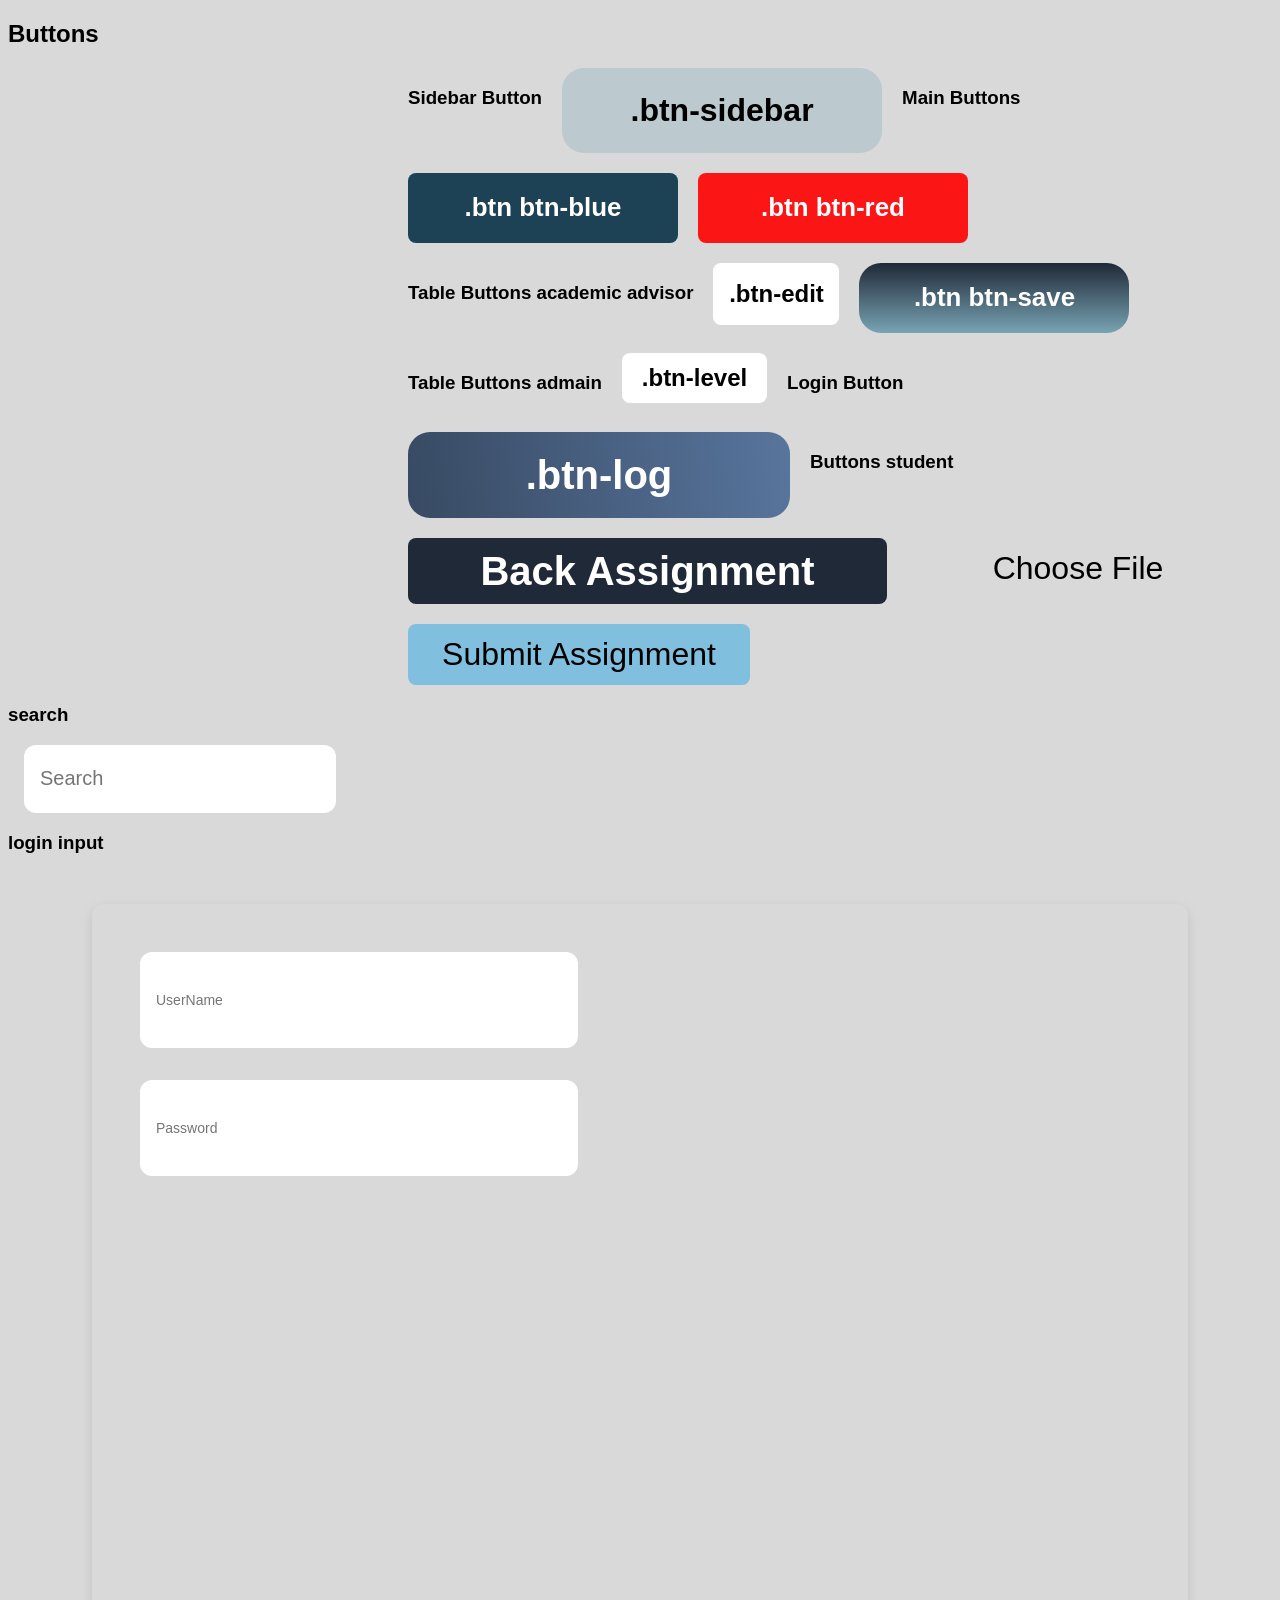
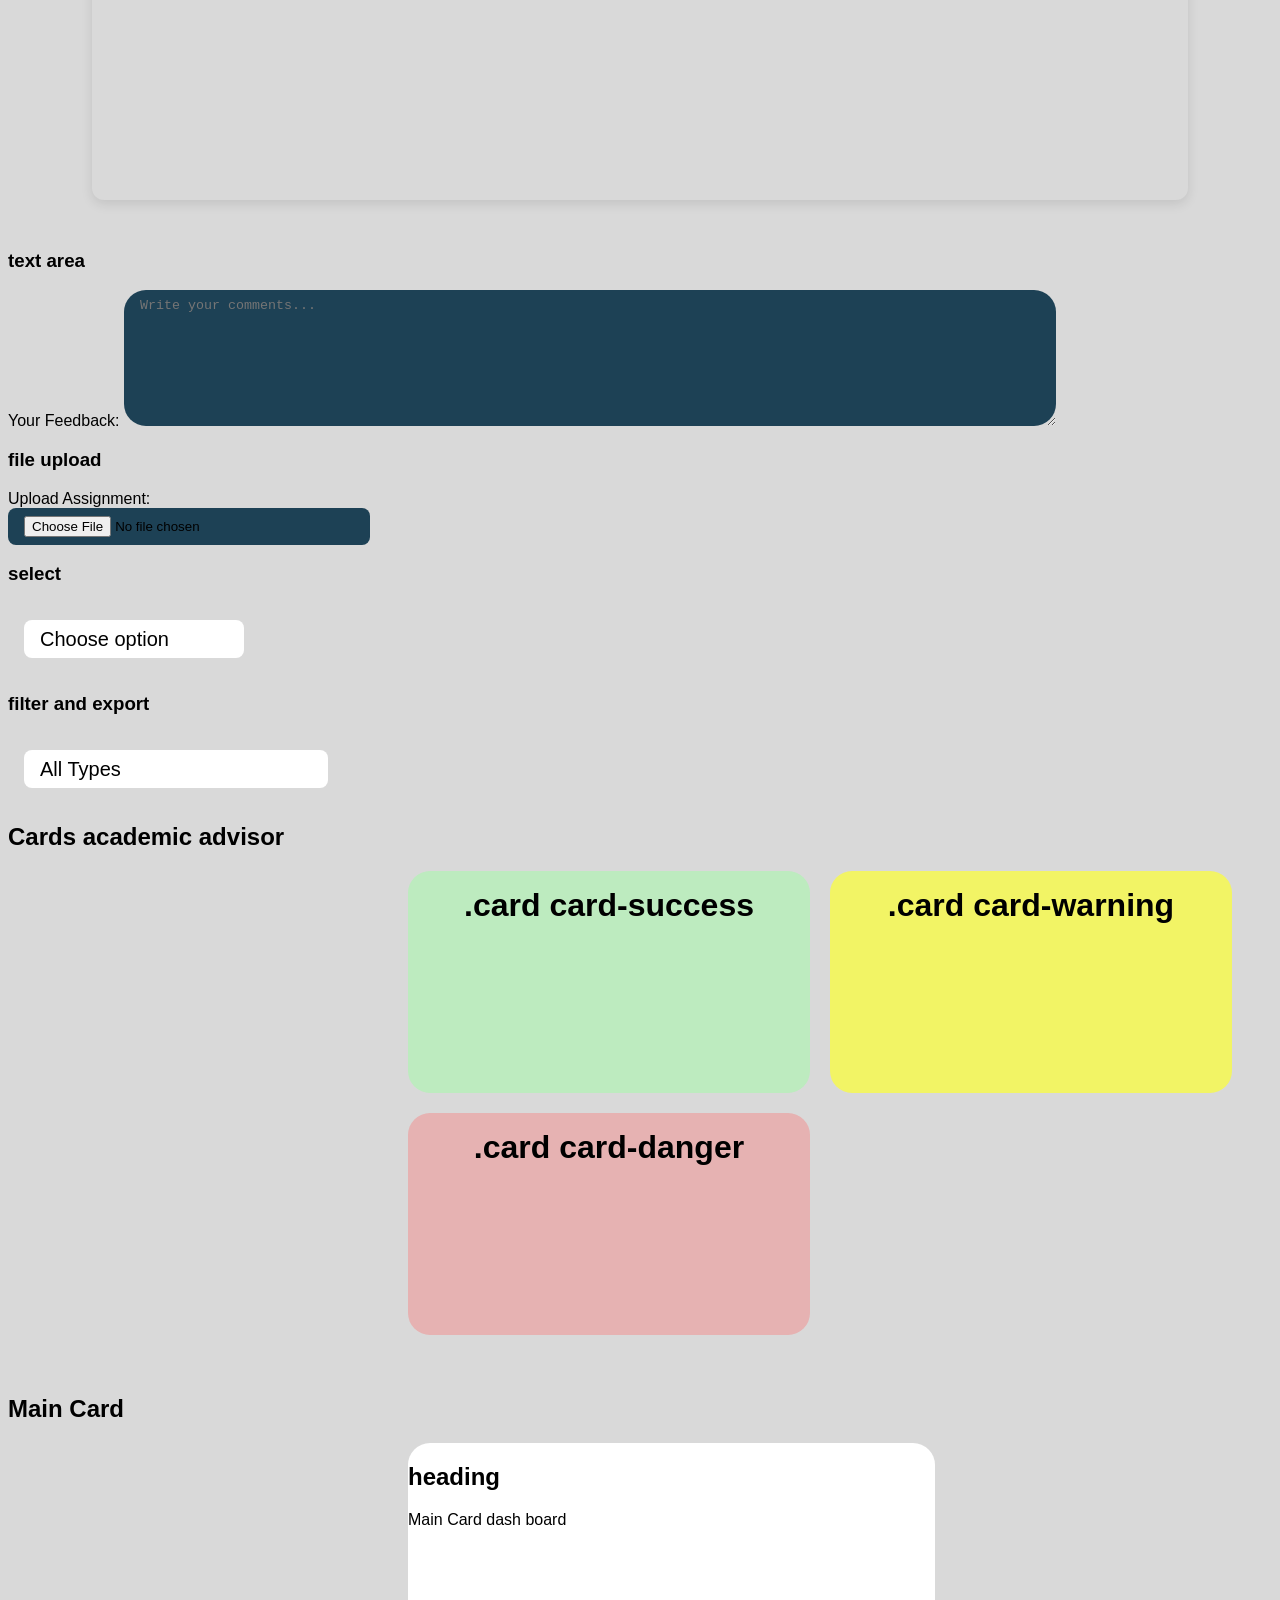
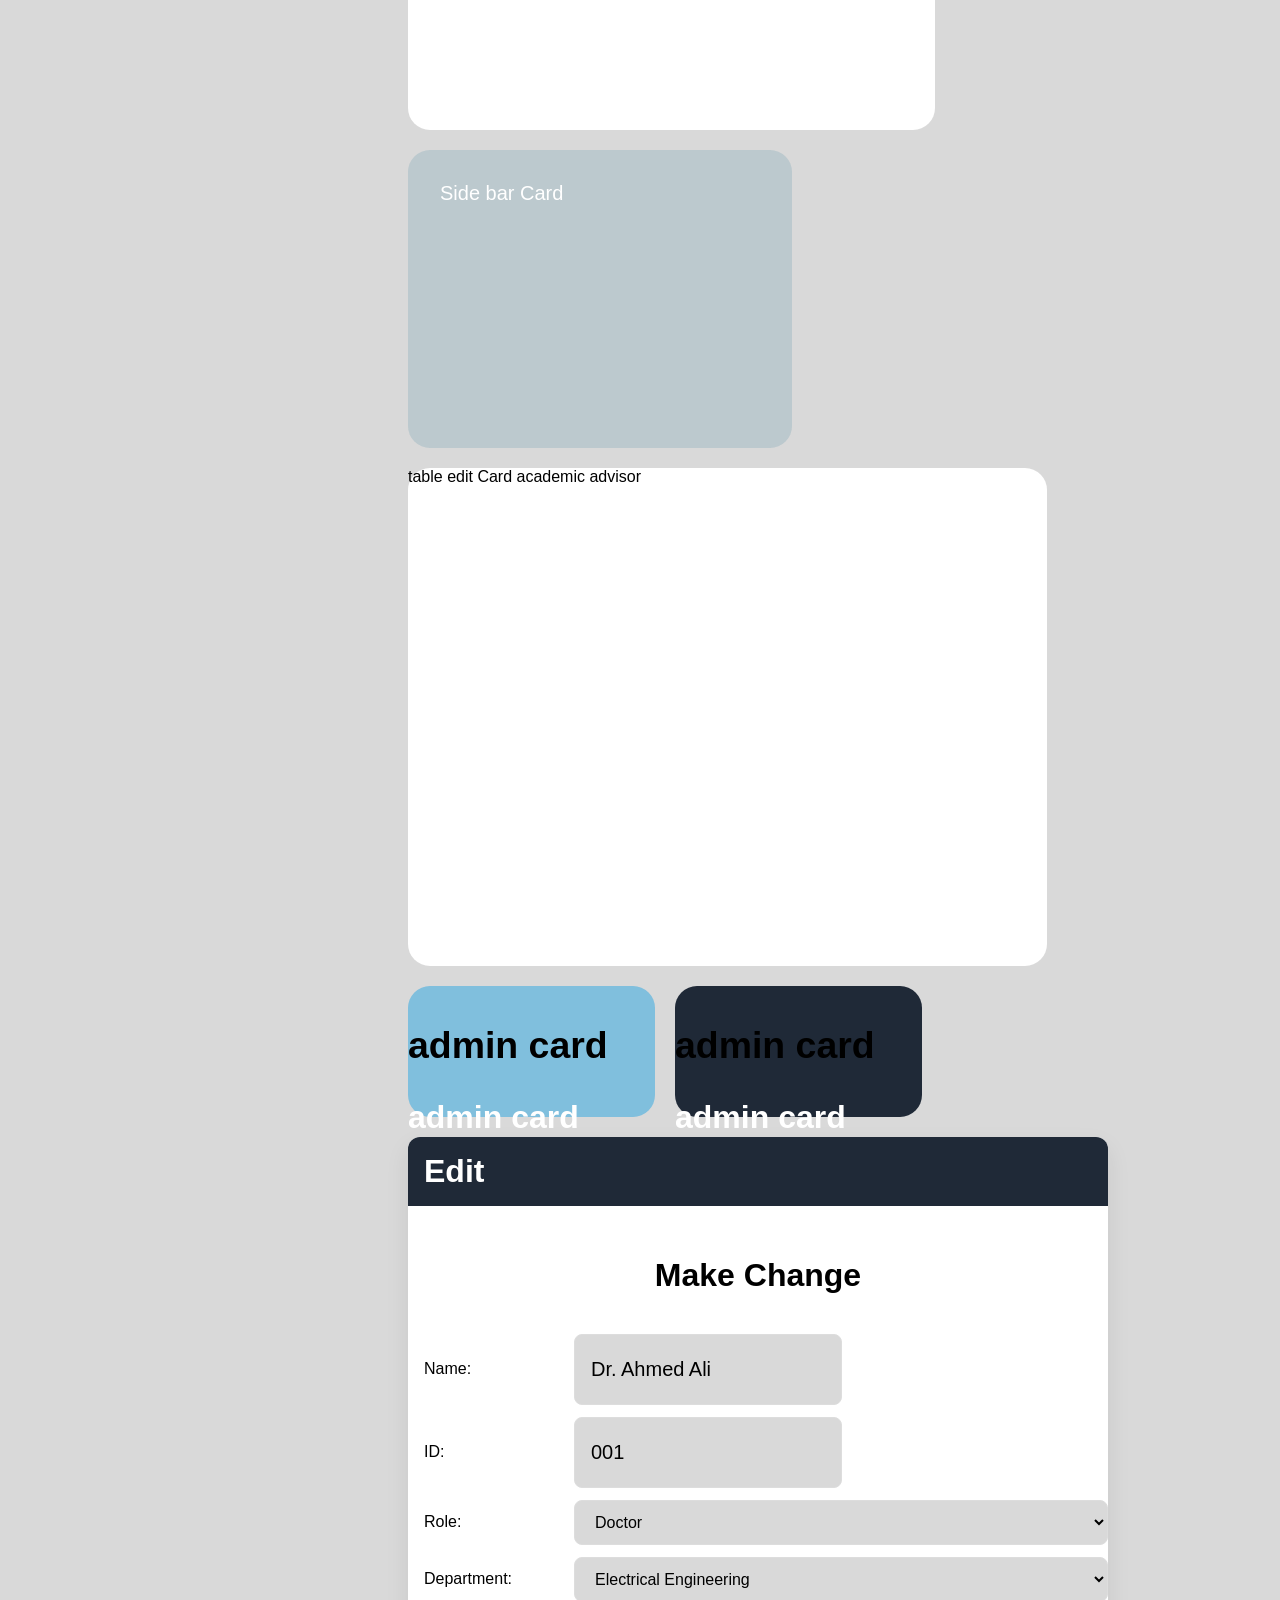
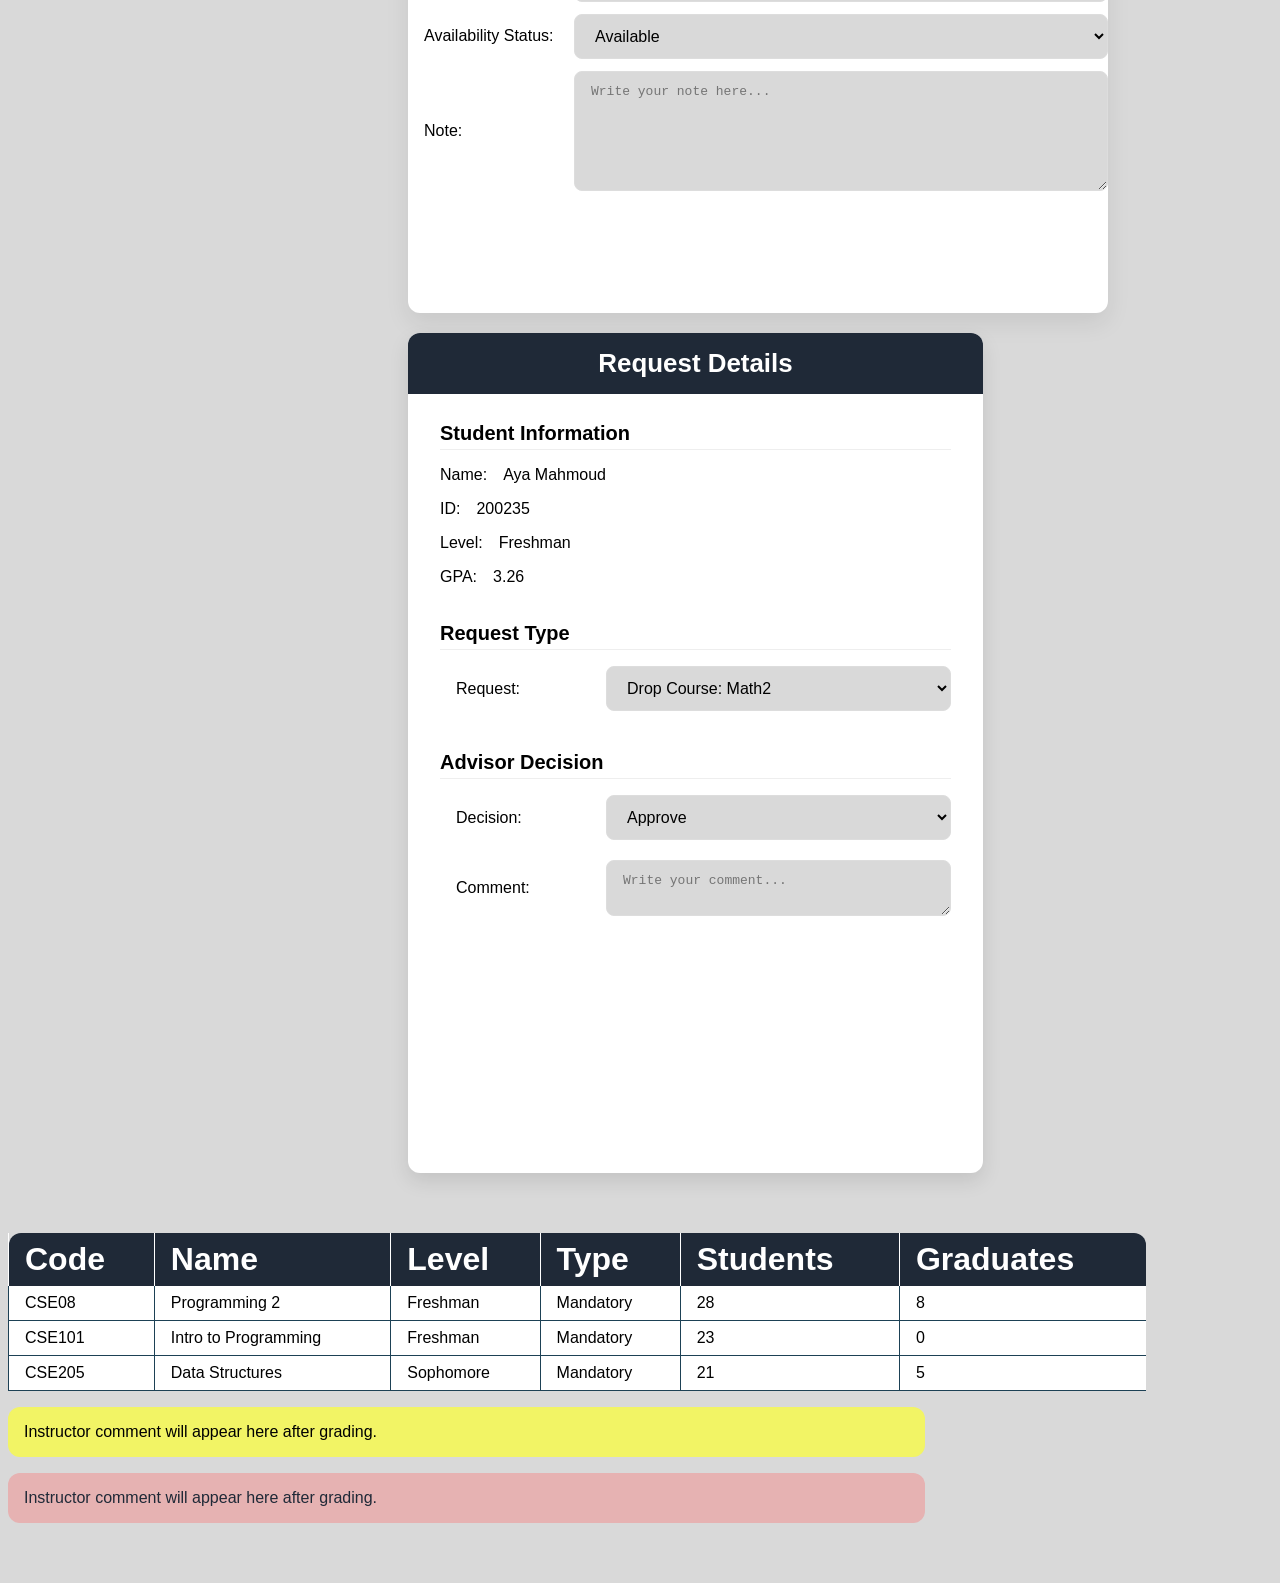
<file: index.html>
<!DOCTYPE html>
<html lang="en">
<head>
    <meta charset="UTF-8">
    <meta name="viewport" content="width=device-width, initial-scale=1.0">
    <title>Document</title>
    <link rel="stylesheet" href="style.css">
</head>
<body>
    <!--
    <div class="side-bar"> </div>
    -->
   <section>

<h2>Buttons</h2>

<div class="demo">

<h3>Sidebar Button</h3>
<button type="button" class="btn-sidebar">
.btn-sidebar
</button>

<h3>Main Buttons</h3>

<button type="button" class="btn btn-blue">
.btn btn-blue
</button>

<button  type="button" class="btn btn-red">
.btn btn-red
</button>



<h3>Table Buttons academic advisor</h3>

<button  type="button" class="btn-edit">
.btn-edit
</button>

<button type="button" class="btn btn-save">
.btn btn-save
</button>

<h3>Table Buttons admain</h3>
<button type="button" class="btn-level">
.btn-level
</button>

<h3>Login Button</h3>

<button type="button" class="btn-log">
.btn-log
</button>

<h3>Buttons  student</h3>

<button type="button" class="btn-back">
Back Assignment
</button>

<button type="button" class="btn-choose">
Choose File
</button>

<button type="button" class="btn-choose btn-submit">
Submit Assignment
</button>

</div>
<!--===================input===================================================--->
<h3>search</h3>
<div class="search-box">
  <i class="icon-search"></i>
  <input class="search-input" type="text" placeholder="Search">
</div>
<h3>login input</h3>
<div class="login-container">
  <input type="text" class="login-input" placeholder="UserName">
  <input type="password" class="login-input" placeholder="Password">
  
</div>
<h3>text area</h3>
  <label for="feedback" >Your Feedback:</label>
  <textarea id="feedback" class="text-area" placeholder="Write your comments..."></textarea>
<h3>file upload</h3>
  <label for="assignment">Upload Assignment:</label>
  <input type="file" id="assignment" class="file-upload">

<!--===================select===================================================--->
<h3>select</h3>
<div class="select-container">
  <select class="select-box">
    <option value="">Choose option</option>
    <option value="1">Option One</option>
    <option value="2">Option Two</option>
    <option value="3">Option Three</option>
  </select>
</div>
<h3>filter and export</h3>
<div class="filter-container">
  <select class="filter-select">
    <option value="all">All Types</option>
    <option value="mandatory">Mandatory</option>
    <option value="elective">Elective</option>
    <option value="export-pdf">Export PDF</option>
    <option value="export-excel">Export Excel</option>
  </select>
</div>

<!--===================cards===================================================--->
<section>

<h2>Cards academic advisor</h2>

<div class="demo">

<div class="card card-success">
.card card-success  
</div>

<div class="card card-warning">
.card card-warning  
</div>

<div class="card card-danger">
.card card-danger  
</div>

</div>

</section>
<section>

<h2>Main Card</h2>

<div class="demo">

<div class="main-card">
    <h2> heading</h2>       
    <p> Main Card  dash board</p>

</div>

<div class="side-card">
Side  bar Card
</div>

<div class="edit-card-acad">
 table edit  Card   academic advisor
</div>
<div class="card-staff">
    <h3> admin card</h3>
 <p>  admin card above table </p>  
</div>
<div class="card-staff card-admin">
    <h3> admin card</h3>
 <p>  admin card above table </p>  
</div>
 
<!-- Edit Card -->
<div class="edit-card">

  <!-- Header -->
  <div class="edit-card-header">
    Edit
  </div>

  <!-- Title -->
  <h2>Make Change</h2>

  <!-- Form -->
  <form>
    <!-- Name Field -->
    <div class="form-group">
      <label for="name">Name:</label>
      <input id="name" type="text" value="Dr. Ahmed Ali">
    </div>

    <!-- ID Field -->
    <div class="form-group">
      <label for="id">ID:</label>
      <input id="id" type="text" value="001">
    </div>

    <!-- Role Field -->
    <div class="form-group">
      <label for="role">Role:</label>
      <select id="role">
        <option>Doctor</option>
        <option>Professor</option>
        <option>Assistant</option>
      </select>
    </div>

    <!-- Department Field -->
    <div class="form-group">
      <label for="department">Department:</label>
      <select id="department">
        <option>Electrical Engineering</option>
        <option>Computer Science</option>
        <option>Mechanical Engineering</option>
      </select>
    </div>

    <!-- Availability Status Field -->
    <div class="form-group">
      <label for="status">Availability Status:</label>
      <select id="status">
        <option>Available</option>
        <option>Unavailable</option>
      </select>
    </div>

    <!-- Note Field -->
    <div class="form-group">
      <label for="note">Note:</label>
      <textarea id="note" placeholder="Write your note here..."></textarea>
    </div>
  </form>

</div>
<!-- Request Card -->
<div class="request-card">

  <!-- Header -->
  <div class="request-card-header">
    Request Details
  </div>

  <!-- Section: Student Info -->
  <h3>Student Information</h3>
  <div class="info-row">
    <span>Name:</span>
    <span>Aya Mahmoud</span>
  </div>
  <div class="info-row">
    <span>ID:</span>
    <span>200235</span>
  </div>
  <div class="info-row">
    <span>Level:</span>
    <span>Freshman</span>
  </div>
  <div class="info-row">
    <span>GPA:</span>
    <span>3.26</span>
  </div>

  <!-- Section: Request Type -->
  <h3>Request Type</h3>
  <div class="form-group">
    <label for="request-type">Request:</label>
    <select id="request-type">
      <option>Drop Course: Math2</option>
      <option>Schedule Change</option>
      <option>Leave Request</option>
    </select>
  </div>

  <!-- Section: Advisor Decision -->
  <h3>Advisor Decision</h3>
  <div class="form-group">
    <label for="decision">Decision:</label>
    <select id="decision">
      <option>Approve</option>
      <option>Reject</option>
      <option>Pending</option>
    </select>
  </div>

  <div class="form-group">
    <label for="comment">Comment:</label>
    <textarea id="comment" placeholder="Write your comment..."></textarea>
  </div>
 

</div>
</div>

</section>


  <!-- ══ ====================Available Courses ══ -->
  <table>
  <thead>
    <tr class="table-header">
      <th>Code</th>
      <th>Name</th>
      <th>Level</th>
      <th>Type</th>
      <th>Students</th>
      <th>Graduates</th>
    </tr>
  </thead>
  <tbody>
    <tr class="table-row">
      <td>CSE08</td>
      <td>Programming 2</td>
      <td>Freshman</td>
      <td>Mandatory</td>
      <td>28</td>
      <td>8</td>
    </tr>

    <tr class="table-row">
      <td>CSE101</td>
      <td>Intro to Programming</td>
      <td>Freshman</td>
      <td>Mandatory</td>
      <td>23</td>
      <td>0</td>
    </tr>
    <tr class="table-row">
      <td>CSE205</td>
      <td>Data Structures</td>
      <td>Sophomore</td>
      <td>Mandatory</td>
      <td>21</td>
      <td>5</td>
    </tr>
    </tbody>
  </table>
 <!-- ══ ====================instructor-comment ══ -->
   <div class="instructor-comment">
    Instructor comment will appear here after grading.
  </div>
 <div class="instructor-comment instructor-warning">
    Instructor comment will appear here after grading.
  </div>

</body>
</html>
</file>
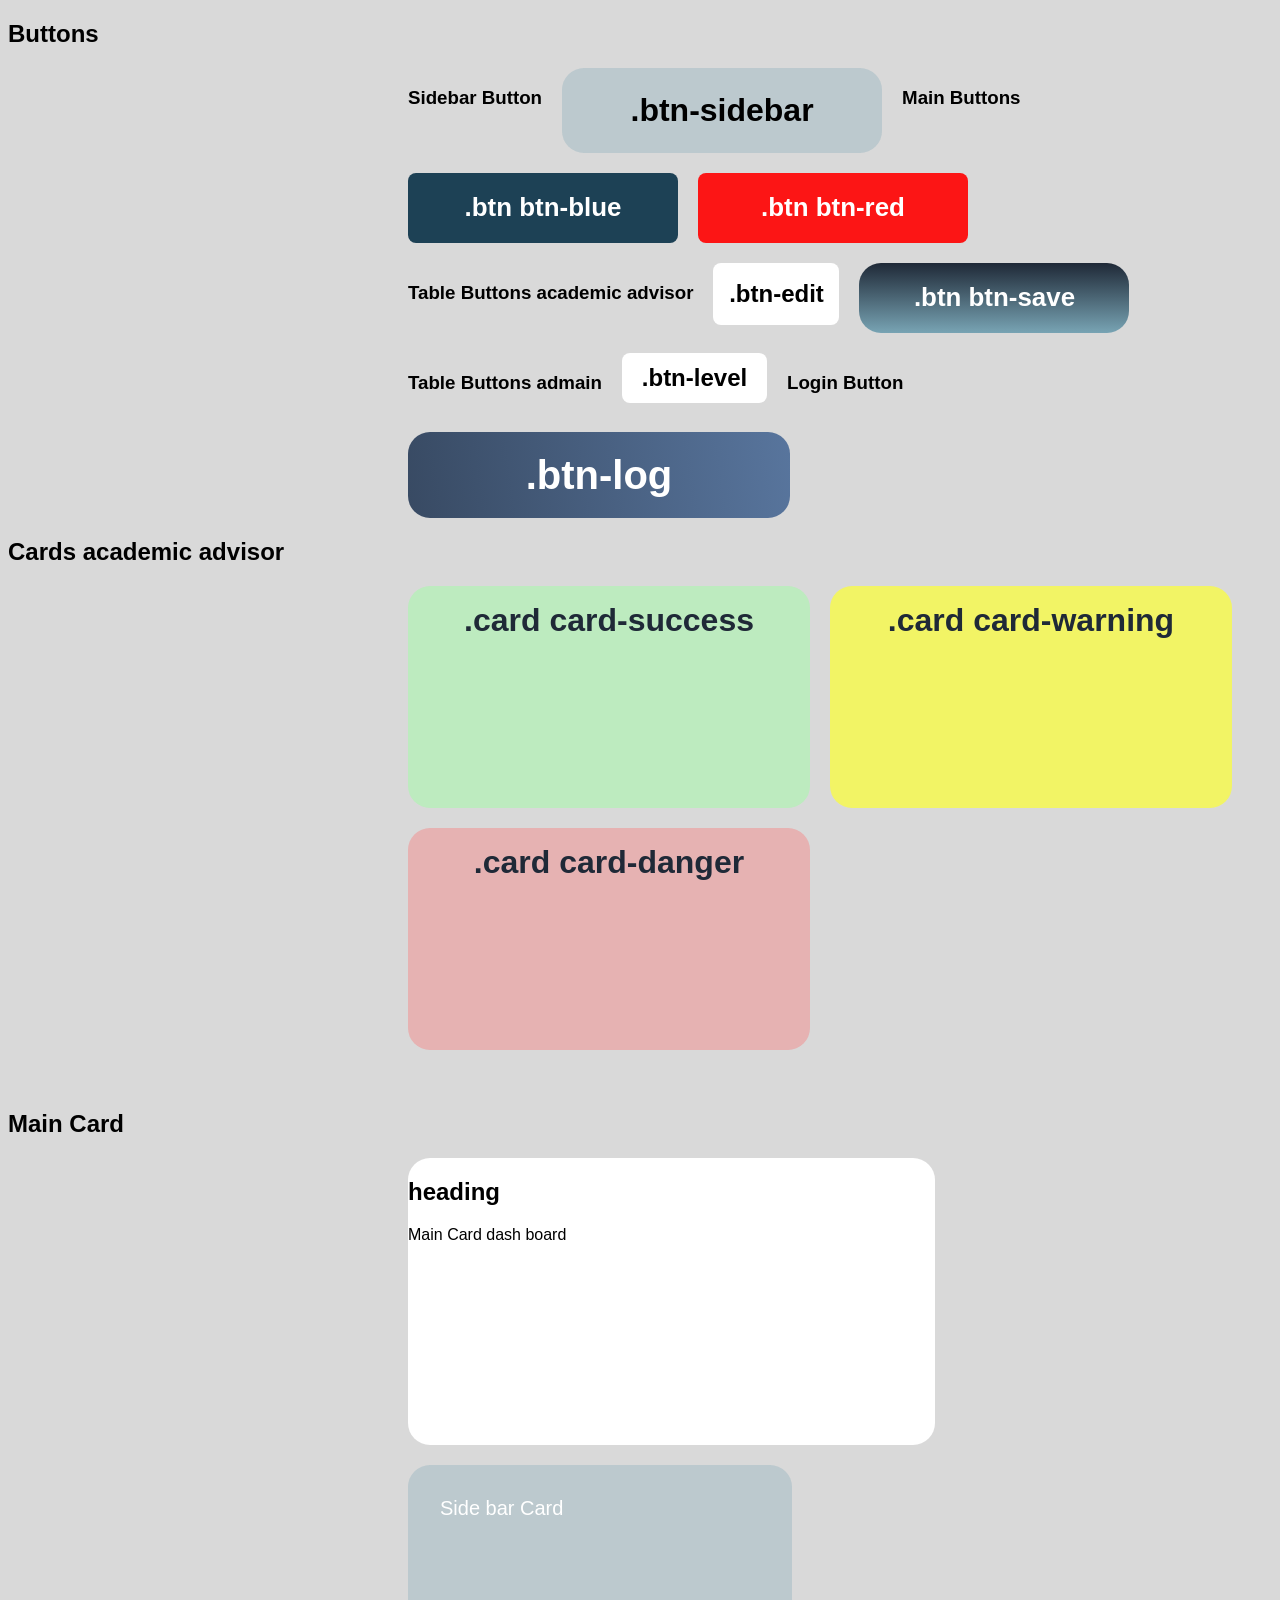
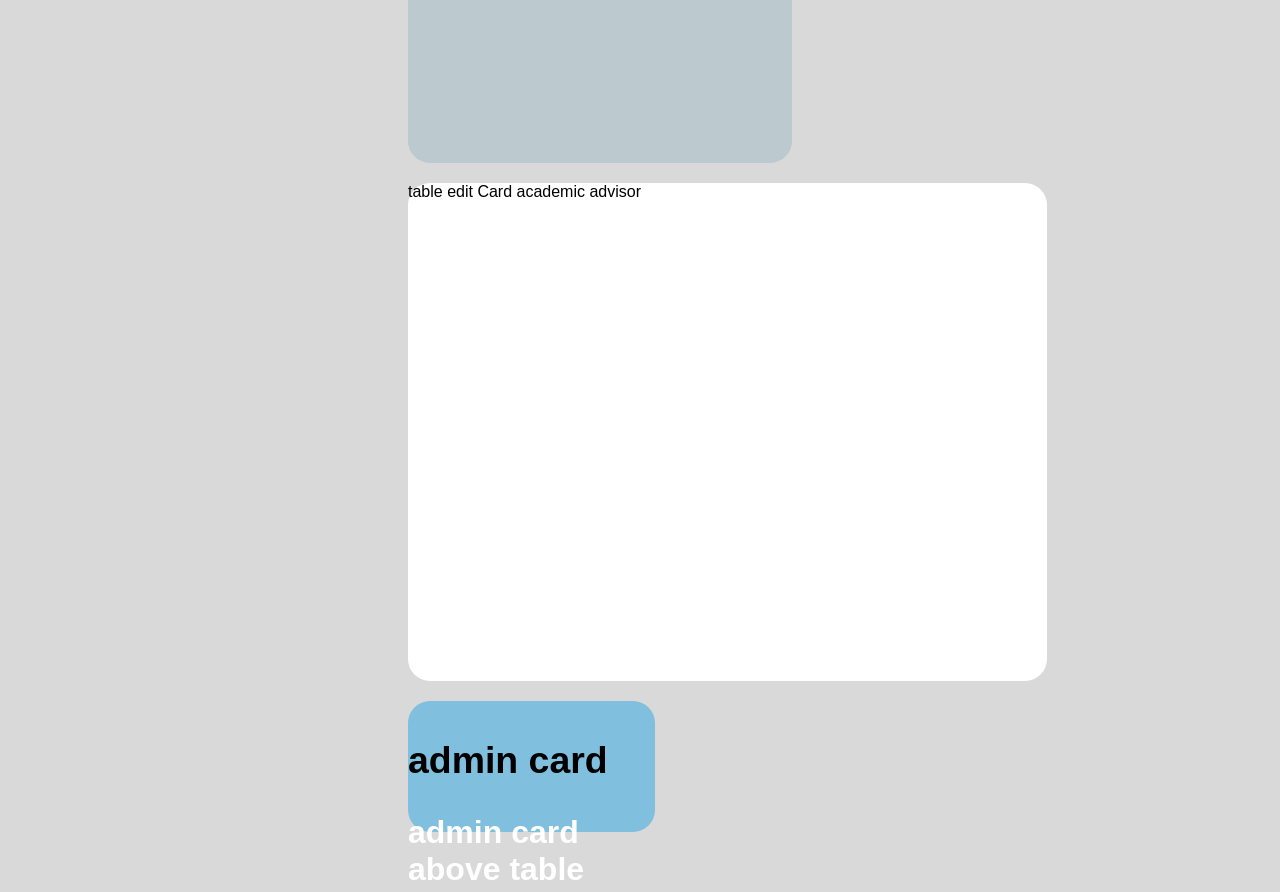
<file: main.html>
<!DOCTYPE html>
<html lang="en">
<head>
    <meta charset="UTF-8">
    <meta name="viewport" content="width=device-width, initial-scale=1.0">
    <title>Document</title>
    <link rel="stylesheet" href="main.css">
</head>
<body>
    <!--
    <div class="side-bar"> </div>
    -->
   <section>

<h2>Buttons</h2>

<div class="demo">

<h3>Sidebar Button</h3>
<button class="btn-sidebar">
.btn-sidebar
</button>

<h3>Main Buttons</h3>

<button class="btn btn-blue">
.btn btn-blue
</button>

<button class="btn btn-red">
.btn btn-red
</button>



<h3>Table Buttons academic advisor</h3>

<button class="btn-edit">
.btn-edit
</button>

<button class="btn btn-save">
.btn btn-save
</button>

<h3>Table Buttons admain</h3>
<button class="btn-level">
.btn-level
</button>

<h3>Login Button</h3>

<button class="btn-log">
.btn-log
</button>

</div>
<!--===================cards===================================================--->
<section>

<h2>Cards academic advisor</h2>

<div class="demo">

<div class="card card-success">
.card card-success  
</div>

<div class="card card-warning">
.card card-warning  
</div>

<div class="card card-danger">
.card card-danger  
</div>

</div>

</section>
<section>

<h2>Main Card</h2>

<div class="demo">

<div class="main-card">
    <h2> heading</h2>       
    <p> Main Card  dash board</p>

</div>

<div class="side-card">
Side  bar Card
</div>
<div class="edit-card">
 table edit  Card   academic advisor
</div>
<div class="card-staff">
    <h3> admin card</h3>
 <p>  admin card above table </p>  
</div>

</div>

</section>
</body>
</html>
</file>
<file: style.css>
/*-------variables---------------------*/
:root {
    --color-primary:#1F2937;
    --secondary-blue:#186F8F80;            /*btn hover--------*/
    --color-sidebar-btn:#186F8F26;            /*btn side bar--------*/
    --color-text-primary:#202A38;
    --color-card-bg:#80BFDD;
    --gradient-login-start:#384A63;               /*start login*/
    --gradient-login-end:#58759D;            /*gradient  at login page*/
    --color-btn-primary:#1D4155;
    --color-danger:#FC1515;  
    --color-danger-light:#E6B2B2;    
    --color-warning:#F2F465;    
    --color-success: #3FC856;    
    --color-success-light:#BDEBBF; 
    --white: #FFFFFF;
    --black:#000000;
    --color-background:#D9D9D9;
    /*---font weight--*/
    --font-regular: 400;
    --font-medium: 500;
    --font-semibold: 600;
    --font-bold: 700; 
    /*font family*/
    --font-primary: "Instrument Sans", sans-serif;
    --font-secondary: "KyivType Sans", sans-serif;
    /* font size*/
    --text-lg:  1.25rem;  /* 20px */
    --text-md:  1.5rem;    /* 24px  */
    --text-xl:  1.62rem;  /* 26px */
    --text-2xl: 2rem;     /* 32px */
    --text-3xl: 2.25rem;  /* 36px */
    --text-4xl: 2.5rem;   /* 40px */
   --text-5xl: 3rem;     /* 48px */
    /*--border radius---*/
    --radius-sm: 8px;
    --radius-md: 12px;
    --radius-lg: 22px;
    --radius-full: 9999px;
    /*----------------*/
    --space-xs: 4px;
    --space-sm: 8px;
    --space-md: 16px;
    --space-lg: 24px;
    --space-xl: 32px;
    --space-xxl: 48px;
    --space-xxxl: 64px;

}
.demo{

margin-top:20px;
margin-left: 400px;
display:flex;
gap:20px;
flex-wrap:wrap;
}
section{
margin-bottom:60px;
}
body{
    background: var(--color-background);
    font-family: var(--font-primary);
}
/*-----------sidebar----------------*/
.side-bar{
    width: 350px;
    height: 100vh;
    background: var(--color-primary);
    position: fixed;
    top: 0;
    left: 0;
}

/*--------------bottons--------*/
.btn-log{
    background: linear-gradient(82deg, var(--gradient-login-start), var(--gradient-login-end));
    width: 382px;
    height: 86px;
    border: none;
    border-radius: var(--radius-lg);
    cursor: pointer;
    font-family: var( --font-primary);
    color: var( --white);
    text-align: center;
    font-weight: var(--font-bold);
    font-size:var(--text-4xl) ;

}
/*------btn use with btn-blue ,red -,save---------*/
.btn{
    width: 270px;
    height: 70px;
    border: none;
    border-radius: var(--radius-sm);
    cursor: pointer;
    color: var( --white);
    text-align: center;
    font-weight: var(--font-bold);
    font-size:var( --text-xl) ;
}
.btn-blue{
    background: var(--color-btn-primary); 
}
.btn-red{
    background-color:var(--color-danger) ;
}
.btn-save{
    background: linear-gradient(to bottom, var(--color-primary), var(--secondary-blue));
    border-radius: var(--radius-lg);
    justify-content: center;
    gap: 0.5rem;
    display: inline-flex;
    align-items: center;
}
/*---------------------------------------------*/
.btn-sidebar{
    width: 320px;
    height:85px;
    background: var(--color-sidebar-btn);
    font-weight: var(--font-semibold);
    font-size:var(--text-2xl) ;
    justify-content: center;
    gap: 0.5rem;
    display: inline-flex;
    align-items: center;
    text-align: center;
    cursor: pointer;
    border: none;
    border-radius: var(--radius-lg);
    transition: all 0.3s ease;
}
.btn-sidebar:hover{
    background: var(--secondary-blue); 
}
.btn-level{
    width: 145px;
    height: 50px;
    background: var(--white);
    text-align: center;
    color:var(--black)  ;
    font-size: var(--text-md);
    font-weight: var(--font-semibold);
    cursor: pointer;
    border: none;
    border-radius: var(--radius-sm);
    transition: all 0.3s ease;
}
.btn-level:hover{
    background: var(--color-primary);
    color:var(--white) ;

}
.btn-edit{
    width:126px ;
    height: 62px;
    background: var(--white);
    text-align: center;
    color:var(--black)  ;
    font-size: var(--text-md);
    font-weight: var(--font-semibold);
    cursor: pointer;
    border: none;
    border-radius: var(--radius-sm);
    transition: all 0.3s ease;

}
.btn-edit:hover{
    background: var(--color-btn-primary);
    color:var(--white) ;
}
.btn-back{
    width: 479px;
    height: 66px;
    border-radius: var(--radius-sm);
    cursor: pointer;
    background: var(--color-primary);
    color: var(--white);
    font-size: var(--text-4xl);
    font-weight: var(--font-bold);
    justify-content: center;
    gap: 0.5rem;
    display: inline-flex;
    align-items: center;
    border: none;
}
.btn-choose{
    width: 342px;
    height: 61px;
    border-radius: var(--radius-sm);
    cursor: pointer;
    background: var(--color-background);
    color: var(--black);
    text-align: center;
    font-size: var(--text-2xl);
     border: none;
}
.btn-submit{
    background: var(--color-card-bg);
}
/* =========================
   Inputs
========================= */
.search-box {
  display: flex;
  align-items: center;
  gap: var(--space-md);
}

.search-input {
  width: 280px;
  height: 52px;
 padding: var(--space-sm) var(--space-md);
  border: none;
  border-radius: var(--radius-md);
  font-size: var(--text-lg);
  outline: none;
  background: var(--white);
}

.text-area {
  width: 900px;
  min-height: 120px;
  background: var(--color-btn-primary);
  padding: var(--space-sm) var(--space-md) ;
  border: none;
  border-radius: var(--radius-lg);
  color:var(--black);
  resize: vertical; 
}
.file-upload {
  display: block;
   background: var(--color-btn-primary);
  width: 330px; 
  padding:var(--space-sm) var(--space-md) ;
  border: none;
  border-radius: var(--radius-sm);
  color:var(--black);
  cursor: pointer;
  transition: border-color 0.3s ease, background-color 0.3s ease;
}

/*-----select-------*/
.select-container {
  display: inline-block;
  margin: var(--space-md);
}

/* Base select styling */
.select-box {
  width: 220px;
  padding: var(--space-sm) var(--space-md);
  border: none;
  border-radius: var(--radius-sm);
  background: var(--white);
  font-size: var(--text-lg);
  color:var(--black);
  outline: none;
  appearance: none; 
  cursor: pointer;
}
/*--------------------------*/
/* Filter dropdown container */
.filter-container {
  display: inline-block;
  position: relative;
  margin: var(--space-md);
}

/* Base select styling */
.filter-select {
  width: 304px;
  padding: var(--space-sm) var(--space-md);
  border: none;
  border-radius: 8px;
  background:var(--white);
  font-size:var(--text-lg) ;
  color:var(--black);
  outline: none;
  appearance: none; 
  cursor: pointer;
 
}
/*--------------------login input----------*/

.login-container {
  width:1000px;
  height: 800px;
  margin: 50px auto;
  padding: var(--space-xxl);
  background-color:var(--color-background);
  border-radius: var(--radius-md);
  box-shadow: 0 4px 12px rgba(0,0,0,0.1);
}


.login-input {
  width: 406px;
  height: 80px;
  background: var(--white);
  padding: var(--space-sm) var(--space-md);
  margin-bottom: var(--space-xl);
  border: none;
  border-radius: var(--radius-md);
  font-size: 14px;
  color: var(--black);
  outline: none;
 display: block;
}

/*-----------------------------------cards------------------------------------------*/
.main-card{
    width: 527px;
    height: 287px;
    border-radius: var(--radius-lg);
    background:var(--white) ;
    
    
}
.card h2{
    color: var(--color-text-primary);
    font-size: var(--text-2xl) ;
    font-weight: var(--font-semibold);
    margin-bottom: var(--space-sm);
}
.card p{
    font-size: var(--text-lg);
    color: var(--color-text-primary);
    line-height: 1.6;

}
.side-card{
    width: 320px; 
    height: 234px;
    background: var(--color-sidebar-btn);
    border-radius: var(--radius-lg);
    padding: var(--space-xl);
    color: var(--white);
    font-size:var(--text-lg) ;


}
.edit-card-acad{
    width: 639px;
    height: 498px;
    border-radius: var(--radius-lg);
    background:var(--white) ;

}
.card{
    width: 370px;
    height: 190px;
    color:var(--black) ;
    font-size: var(--text-2xl);
    font-weight: var(--font-semibold);
    border-radius:var(--radius-lg) ;
    text-align: center;
    padding: var(--space-md);
}
.card-success{
background:var(--color-success-light);
}
.card-warning{
background:var(--color-warning);
}
.card-danger{
background:var(--color-danger-light);
}
.card-staff{
    width: 247px;
    height: 131px;
    background: var(--color-card-bg);
    font-size: var(--text-2xl);
    font-weight: var(--font-semibold);
    border-radius:var(--radius-lg) ;   
}
.card-staff h3{
    color: var(--black);
    margin-bottom: var(--space-xl);
    
}
.card-staff p{
    color: var(--white);

}
.card-admin{
    background: var(--color-primary);
    
}

/* =========================
   Edit Card
========================= */
.form-group{
    display: flex;
    flex-direction: row;
    gap: 0.5rem;
    margin-bottom: 1rem;
    margin-left:1rem ;

}

.edit-card {
    width:700px;
    height: 776px;

    background: var(--white);
    border-radius: var(--radius-md);
    box-shadow: 0 10px 25px rgba(0,0,0,0.08);

    display: flex;
    flex-direction: column;
    gap: 1.5rem;
    transition: transform 0.2s ease, box-shadow 0.2s ease;
}

.edit-card:hover{
    transform: translateY(-4px);
    box-shadow: 0 15px 35px rgba(0,0,0,0.1);
}

/* =========================
header
========================= */
.edit-card-header{
    background: var(--color-primary);
    color: var(--white);
    font-weight: var(--font-semibold);
   font-size: var(--text-2xl);

    padding: 1rem;
    border-radius: var(--radius-md) var(--radius-md) 0 0;
}
/* =========================
   Title
========================= */

.edit-card h2 {
    font-size: var(--text-2xl);
    font-weight: var(--font-bold);
    color: var(--black);

    text-align: center;
    margin-bottom: 1rem;
}

/* =========================
   Labels
========================= */

.edit-card label {
    margin-bottom: 0.5rem;

    font-size: var(--text-lg);
    color: var(--black);
}

/* =========================
   Inputs
========================= */

.edit-card input,
.edit-card select,
.edit-card textarea {
   
    padding: 0.75rem 1rem;

    border: 1px solid var(--color-border, #ddd);
    border-radius: var(--radius-sm);

    background: var(--color-background);

    font-size: var(--text-lg);
    outline: none;

    transition: border-color 0.3s ease;
}

/* sizes */

.edit-card input{
    height: 45px;
     width: 234px;
}

.edit-card select{
    height: 45px;
    width: 234px;
}

.edit-card textarea{
    min-height: 94px;
     width: 234px;
    resize: vertical;
}

.edit-card input:hover,
.edit-card select:hover,
.edit-card textarea:hover{
    border-color: #bbb;
}

.edit-card input:focus,
.edit-card select:focus,
.edit-card textarea:focus {
    border-color: var(--color-primary);
    background: var(--white);
}
/*--------------*//* =========================
   Request Card
========================= */
.request-card {
    width: 511px;
    height: 776px;
    background: var(--white);
    border-radius: var(--radius-md);
    box-shadow: 0 8px 20px rgba(0,0,0,0.1);
    padding: 2rem;
    display: flex;
    flex-direction: column;
    gap: .5rem; 
    font-family: var(--font-family, Arial, sans-serif);
}

/* Header */
.request-card-header {

    background: var(--color-primary);
    color: var(--white);
    font-size: var(--text-xl);
    font-weight: var(--font-bold);
   padding: 1rem;
    border-radius: var(--radius-md) var(--radius-md) 0 0;
    text-align: center;
    padding: 1rem 2rem; /* نستخدم البادينج الأفقي مساوي لبادينج الكارت */
    margin: -2rem -2rem 0 -2rem; /* يلغي البادينج الداخلي للكارت */
}

/* Section Titles */
.request-card h3 {
    font-size: var(--text-lg);
    font-weight: var(--font-semibold);
    color: var(--color-dark);
    margin-bottom: 0.5rem;
    border-bottom: 1px solid #eee;
    padding-bottom: 0.25rem;
}

/* Info Rows */
.info-row {
    display: flex;
    justify-content: flex-start;
    gap: 1rem;
    font-size: var(--text-base);
    color: var(--black);
    margin-bottom: 0.5rem;
}

.info-row span:first-child {
    font-weight: var(--font-medium);
}

/* Form Groups */
.form-group {
    display: flex;
    flex-direction: row;
    align-items: center; 
    gap: 0; 
    margin-bottom: 0.75rem; 
}

.form-group label {
    width: 150px; 
    font-size: var(--text-base);
    color: var(--black);
    margin: 0; 
}

/* Inputs */
.form-group select,
.form-group textarea {
    flex: 1; 
    padding: 0.75rem 1rem;
    border: 1px solid var(--color-border, #ddd);
    border-radius: var(--radius-sm);
    background: var(--color-background); 
    font-size: var(--text-base);
    outline: none;
    transition: border-color 0.3s ease;
}

.form-group select:focus,
.form-group textarea:focus {
    border-color: var(--color-primary);
    background: var(--white);
}
/*

/* ================================================
   TABLE COMPONENT
   ================================================ */
table {
  width: 90%;
  border-collapse: collapse;
  border-spacing: 0;
}

.table-header th:first-child {
  border-radius: var(--radius-md) 0 0 0;
}

.table-header th:last-child {
  border-radius: 0 var(--radius-md) 0 0;
}
.table-header {
  background: var(--color-primary);
}

.table-header th {
  color: var(--white);
  padding: var(--space-sm) var(--space-md) ;
  text-align: left;
  font-size: var(--text-2xl);
  border-left: .5px solid var(--white);
}

.table-row {
  border-bottom: .5px solid var(--color-btn-primary);
  background: var(--white);
}

.table-row td {
  padding: var(--space-sm) var(--space-md);
   border-left: .5px solid var(--color-btn-primary);
}
/*----------------------*/
.instructor-comment {
  width: 70%;
  margin-top: var(--space-md);
  padding: var(--space-md);
  border-radius: var(--radius-md);
  background: var(--color-warning);
  color: var(--black);
}
.instructor-warning{
    background: var(--color-danger-light);
     color: var(--color-primary);
}
</file>
<file: main.css>
/*-------variables---------------------*/
:root {
    --color-primary:#1F2937;
    --secondary-blue:#186F8F80;            /*btn hover--------*/
    --color-sidebar-btn:#186F8F26;            /*btn side bar--------*/
    --color-text-primary:#202A38;
    --color-card-bg:#80BFDD;
    --gradient-login-start:#384A63;               /*start login*/
    --gradient-login-end:#58759D;            /*gradient  at login page*/
    --color-btn-primary:#1D4155;
    --color-danger:#FC1515;  
    --color-danger-light:#E6B2B2;    
    --color-warning:#F2F465;    
    --color-success: #3FC856;    
    --color-success-light:#BDEBBF; 
    --white: #FFFFFF;
    --black:#000000;
    --color-background:#D9D9D9;
    /*---font weight--*/
    --font-regular: 400;
    --font-medium: 500;
    --font-semibold: 600;
    --font-bold: 700; 
    /*font family*/
    --font-primary: "Instrument Sans", sans-serif;
    --font-secondary: "KyivType Sans", sans-serif;
    /* font size*/
    --text-lg:  1.25rem;  /* 20px */
    --text-md:  1.5rem;    /* 24px  */
    --text-xl:  1.62rem;  /* 26px */
    --text-2xl: 2rem;     /* 32px */
    --text-3xl: 2.25rem;  /* 36px */
    --text-4xl: 2.5rem;   /* 40px */
   --text-5xl: 3rem;     /* 48px */
    /*--border radius---*/
    --radius-sm: 8px;
    --radius-md: 12px;
    --radius-lg: 22px;
    --radius-full: 9999px;
    /*----------------*/
    --space-xs: 4px;
    --space-sm: 8px;
    --space-md: 16px;
    --space-lg: 24px;
    --space-xl: 32px;
    --space-xxl: 48px;
    --space-xxxl: 64px;

}
.demo{

margin-top:20px;
margin-left: 400px;
display:flex;
gap:20px;
flex-wrap:wrap;
}
section{
margin-bottom:60px;
}
body{
    background: var(--color-background);
    font-family: var(--font-primary);
}
/*-----------sidebar----------------*/
.side-bar{
    width: 350px;
    height: 100vh;
    background: var(--color-primary);
    position: fixed;
    top: 0;
    left: 0;
}

/*--------------bottons--------*/
.btn-log{
    background: linear-gradient(82deg, var(--gradient-login-start), var(--gradient-login-end));
    width: 382px;
    height: 86px;
    border: none;
    border-radius: var(--radius-lg);
    cursor: pointer;
    font-family: var( --font-primary);
    color: var( --white);
    text-align: center;
    font-weight: var(--font-bold);
    font-size:var(--text-4xl) ;

}
/*------btn use with btn-blue ,red -,save---------*/
.btn{
    width: 270px;
    height: 70px;
    border: none;
    border-radius: var(--radius-sm);
    cursor: pointer;
    color: var( --white);
    text-align: center;
    font-weight: var(--font-bold);
    font-size:var( --text-xl) ;
}
.btn-blue{
    background: var(--color-btn-primary); 
}
.btn-red{
    background-color:var(--color-danger) ;
}
.btn-save{
    background: linear-gradient(to bottom, var(--color-primary), var(--secondary-blue));
    border-radius: var(--radius-lg);
    justify-content: center;
    gap: 0.5rem;
    display: inline-flex;
    align-items: center;
}
/*---------------------------------------------*/
.btn-sidebar{
    width: 320px;
    height:85px;
    background: var(--color-sidebar-btn);
    font-weight: var(--font-semibold);
    font-size:var(--text-2xl) ;
    justify-content: center;
    gap: 0.5rem;
    display: inline-flex;
    align-items: center;
    text-align: center;
    cursor: pointer;
    border: none;
    border-radius: var(--radius-lg);
    transition: all 0.3s ease;
}
.btn-sidebar:hover{
    background: var(--secondary-blue); 
}
.btn-level{
    width: 145px;
    height: 50px;
    background: var(--white);
    text-align: center;
    color:var(--black)  ;
    font-size: var(--text-md);
    font-weight: var(--font-semibold);
    cursor: pointer;
    border: none;
    border-radius: var(--radius-sm);
    transition: all 0.3s ease;
}
.btn-level:hover{
    background: var(--color-primary);
    color:var(--white) ;

}
.btn-edit{
    width:126px ;
    height: 62px;
    background: var(--white);
    text-align: center;
    color:var(--black)  ;
    font-size: var(--text-md);
    font-weight: var(--font-semibold);
    cursor: pointer;
    border: none;
    border-radius: var(--radius-sm);
    transition: all 0.3s ease;

}
.btn-edit:hover{
    background: var(--color-btn-primary);
    color:var(--white) ;
}
/*-----------------------------------cards------------------------------------------*/
.main-card{
    width: 527px;
    height: 287px;
    border-radius: var(--radius-lg);
    background:var(--white) ;
    
    
}
.card h2{
    color: var(--color-text-primary);
    font-size: var(--text-2xl) ;
    font-weight: var(--font-semibold);
    margin-bottom: var(--space-sm);
}
.card p{
    font-size: var(--text-lg);
    color: var(--color-text-primary);
    line-height: 1.6;

}
.side-card{
    width: 320px; 
    height: 234px;
    background: var(--color-sidebar-btn);
    border-radius: var(--radius-lg);
    padding: var(--space-xl);
    color: var(--white);
    font-size:var(--text-lg) ;


}
.edit-card{
    width: 639px;
    height: 498px;
    border-radius: var(--radius-lg);
    background:var(--white) ;

}
.card{
    width: 370px;
    height: 190px;
    color:var(--color-primary) ;
    font-size: var(--text-2xl);
    font-weight: var(--font-semibold);
    border-radius:var(--radius-lg) ;
    text-align: center;
    padding: var(--space-md);
}
.card-success{
background:var(--color-success-light);
}
.card-warning{
background:var(--color-warning);
}
.card-danger{
background:var(--color-danger-light);
}
.card-staff{
    width: 247px;
    height: 131px;
    background: var(--color-card-bg);
    font-size: var(--text-2xl);
    font-weight: var(--font-semibold);
    border-radius:var(--radius-lg) ;   
}
.card-staff h3{
    color: var(--black);
    margin-bottom: var(--space-xl);
    
}
.card-staff p{
    color: var(--white);

}
</file>
